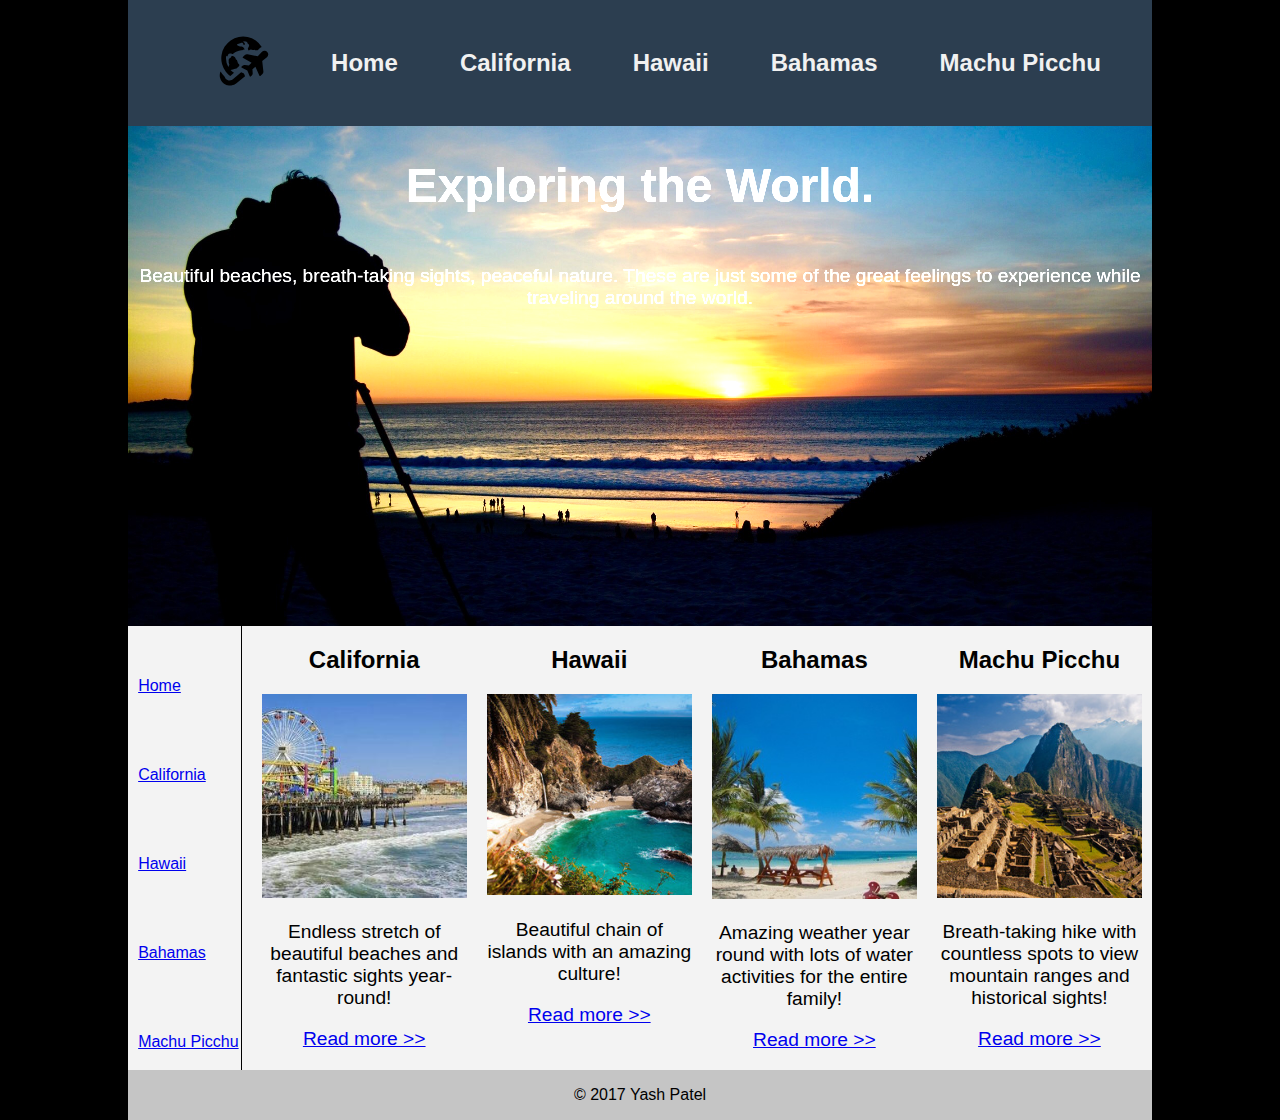
<file: index.html>
<!doctype html>
<html lang="en">

<head>
  <meta charset="utf-8">
  <title>Traveling the World</title>
  <meta name="viewport" content="width=device-width">
  <link rel="stylesheet" href="css/fonts.css">
  <link rel="stylesheet" href="css/normalize.css">
  
  <link rel="stylesheet" href="css/home.css">
  

  <script>
  // Picture element HTML5 shiv
  document.createElement("picture");
  </script>
  <script src="js/picturefill.min.js" async></script>



</head>

<body>
  <div class="wrapper">
    <div class="navigation">
      <nav class="col-12">
        <ul>
          <li><svg class="svg-logo" xmlns="http://www.w3.org/2000/svg" data-name="Layer 1" viewBox="0 0 100 100" x="0px" y="0px"><title>Artboard 12</title><path class="svg-logo-path" d="M3.14,70.94A51.77,51.77,0,0,0,10.93,81a10.58,10.58,0,0,0,7,7.43,9.16,9.16,0,0,0,1.28.32l.27,0,.42.07.29,0,.33,0a10.86,10.86,0,0,0,2.66-.15,10.26,10.26,0,0,0,4.63-2.16L44.34,72.44l5.56,2.79,2.21,5.35L34.28,94.83a20.55,20.55,0,0,1-8.57,3.82l-.88.15a20.76,20.76,0,0,1-5.13.09c-.28,0-.58-.07-.89-.12l-.35-.05c-.26,0-.57-.11-.88-.17l-.33-.07a18.4,18.4,0,0,1-2.48-.72A20.13,20.13,0,0,1,1.94,83.12a20,20,0,0,1,.37-9.93A18.92,18.92,0,0,1,3.14,70.94ZM96.56,31.76a7.23,7.23,0,0,0-5.28-2.33A7.23,7.23,0,0,0,86,31.66l-8.53,8.86L57,36.66a6.09,6.09,0,0,0-5.26,1.52l-3.6,3.35a1.66,1.66,0,0,0,.34,2.67l16.7,9.06L59.67,59l-7.8-1.12a5.72,5.72,0,0,0-4.74,1.48l-1.67,1.55a1.66,1.66,0,0,0,.39,2.69L56.64,69l4.61,11.16a1.66,1.66,0,0,0,2.66.58l1.67-1.55a5.73,5.73,0,0,0,1.82-4.62l-.56-8,6-5,7.82,17.32a1.66,1.66,0,0,0,2,.89,1.66,1.66,0,0,0,.6-.36L86.89,76a6.09,6.09,0,0,0,1.9-5.13L86.43,50.19l9.45-7.86a7.29,7.29,0,0,0,.68-10.57ZM58.19,24c-.91,1.5-.15,2.79.58,3.91a1.39,1.39,0,0,0,2.34.33c.71-.67,2.24-1.41,2.84-1.09,2.22,1.21,4.38,1,6.65.55.1,0,2,.95,2.11.92,1.44-.35,4.39.85,5.21-.83l1.94-2a15.83,15.83,0,0,1,5.63-3.73A43.62,43.62,0,1,0,14,71.77l.71.86.62.72c.52.59,1.06,1.18,1.62,1.74l.14.17A43.84,43.84,0,0,0,22.63,80L30,73.6a34.5,34.5,0,0,1-7-5.8h.05c3-.85,6.1-1.71,9.15-2.53.3-.08.67.13,1,.08,1.25-.17,2.51-.24,3.23-1.62A3.22,3.22,0,0,1,38,62.49c1.12-.51,3-2.85,2.77-4-.15-.87-.5-2.09-1.14-2.42a4.08,4.08,0,0,1-2-2.72c-.53-1.55-1.07-3.09-1.66-4.61-.17-.43-.46-1-.82-1.12a2.63,2.63,0,0,1-1.74-2.2c-.49-2.64-2.08-4.12-4.55-5.06s-4-.66-5.06,1.89a3.44,3.44,0,0,1-2.48,2.27,2.11,2.11,0,0,0-1,.73c-2,2.47-.38,5.38-.95,8,0,.17.12.37.19.56.26.75.48,1.52.81,2.23a2.68,2.68,0,0,1-.11,2.52c-.53,1.07-1,2.16-1.56,3.24a34.12,34.12,0,0,1-4.21-22.75,2.75,2.75,0,0,0,1,1.5c.67.4,1.2.47,1.55-.43s.89-1.78,1.24-2.71a2.38,2.38,0,0,1,1.89-1.69c1.08-.18,2.16-.39,3.26-.48a4.76,4.76,0,0,1,2.11.15c1.91.78,3.12.44,4.24-1.31a2.61,2.61,0,0,1,1.06-.83c1.57-.76,3.19-1.43,4.76-2.2a25.65,25.65,0,0,1,8.82-2.48c2.77-.26,5-1.65,7.4-2.15a10.93,10.93,0,0,1-2.16-2.36,3.43,3.43,0,0,0-2-2c-.8-.3-1.51-.83-2.32-1A10.44,10.44,0,0,0,43,20.86a11.79,11.79,0,0,1-2.4-.14c-.81-.21-1.52-.79-2.32-1-1.58-.49-2-1.7-2.2-3.21l7.81-2.76c2.48-.88,3.93-.22,4.77,2.27a9.94,9.94,0,0,1,.26,2l.58-.28,1.89-.12a3.21,3.21,0,0,0,0-3.21,2.72,2.72,0,0,0-.71-.77,4.91,4.91,0,0,1-1.51-1.86,3.15,3.15,0,0,0-.89-1.25,33.88,33.88,0,0,1,5.56.47c1.86.76,3.23,1.85,3.56,4,0,.21.39.4.63.56,2.29,1.43,2.78,3.07,1.63,5.54A31.11,31.11,0,0,1,58.19,24Z"/></svg></li>
          <li><a href="index.html">Home</a></li>
          <li><a href="california.html">California</a></li>
          <li><a href="coming_soon.html">Hawaii</a></li>
          <li><a href="coming_soon.html">Bahamas</a></li>
          <li><a href="coming_soon.html">Machu Picchu</a></li>
        </ul>
      </nav>
    </div>
    
    
    <div class="header">
      <header class="col-4">
        <h1>Exploring the World.</h1>
        <p>Beautiful beaches, breath-taking sights, peaceful nature. These are just some of the great feelings to experience while traveling around the world.</p>
      </header>
    </div>
    


    <div class="content">
      <div class="sidebar">
        <ul>
          <li><a href="index.html">Home</a></li>
          <li><a href="california.html">California</a></li>
          <li><a href="coming_soon.html">Hawaii</a></li>
          <li><a href="coming_soon.html">Bahamas</a></li>
          <li><a href="coming_soon.html">Machu Picchu</a></li>
        </ul>
      </div>

      <article class="col-3">
        <h2>California</h2>
        <!-- RESPONSIVE IMAGES -->
        <picture>
          <source srcset="img/home/california-large.jpg" media="(min-width: 1014px)">
          <source srcset="img/home/california-medium.jpg" media="(min-width: 702px)">
          <!-- Fallback -->
          <img src="img/home/california.jpg" alt="California">
        </picture>
        <p>Endless stretch of beautiful beaches and fantastic sights year-round!</p>
        <p><a href="california.html">Read more &gt;&gt;</a></p>
      </article>
      <article class="col-3">
        <h2>Hawaii</h2>
        <!-- RESPONSIVE IMAGES -->
        <picture>
          <source srcset="img/home/hawaii-large.jpg" media="(min-width: 1014px)">
          <source srcset="img/home/hawaii-medium.jpg" media="(min-width: 702px)">
          <!-- Fallback -->
          <img src="img/home/hawaii.jpg" alt="Hawaii">
        </picture>
        <p>Beautiful chain of islands with an amazing culture!</p>
        <p><a href="coming_soon.html">Read more &gt;&gt;</a></p>
      </article>
      <article class="col-3">
        <h2>Bahamas</h2>
        <!-- RESPONSIVE IMAGES -->
        <picture>
          <source srcset="img/home/bahamas-large.jpg" media="(min-width: 1014px)">
          <source srcset="img/home/bahamas-medium.jpg" media="(min-width: 702px)">
          <!-- Fallback -->
          <img src="img/home/bahamas.jpg" alt="Bahamas">
        </picture>
        <p>Amazing weather year round with lots of water activities for the entire family!</p>
        <p><a href="coming_soon.html">Read more &gt;&gt;</a></p>
      </article>
      <article class="col-3">
        <h2>Machu Picchu</h2>
        <!-- RESPONSIVE IMAGES -->
        <picture>
          <source srcset="img/home/machu_picchu-large.jpg" media="(min-width: 1014px)">
          <source srcset="img/home/machu_picchu-medium.jpg" media="(min-width: 702px)">
          <!-- Fallback -->
          <img src="img/home/machu_picchu.jpg" alt="Machu Picchu" class="img-responsive">
        </picture>
        <p>Breath-taking hike with countless spots to view mountain ranges and historical sights!</p>
        <p><a href="coming_soon.html">Read more &gt;&gt;</a></p>
      </article>
    </div>
    

    <div class="footer">
      <footer class="col-12">
        <p>&copy; 2017 Yash Patel</p>
      </footer>
    </div>
  </div>

</body>

</html>
</file>
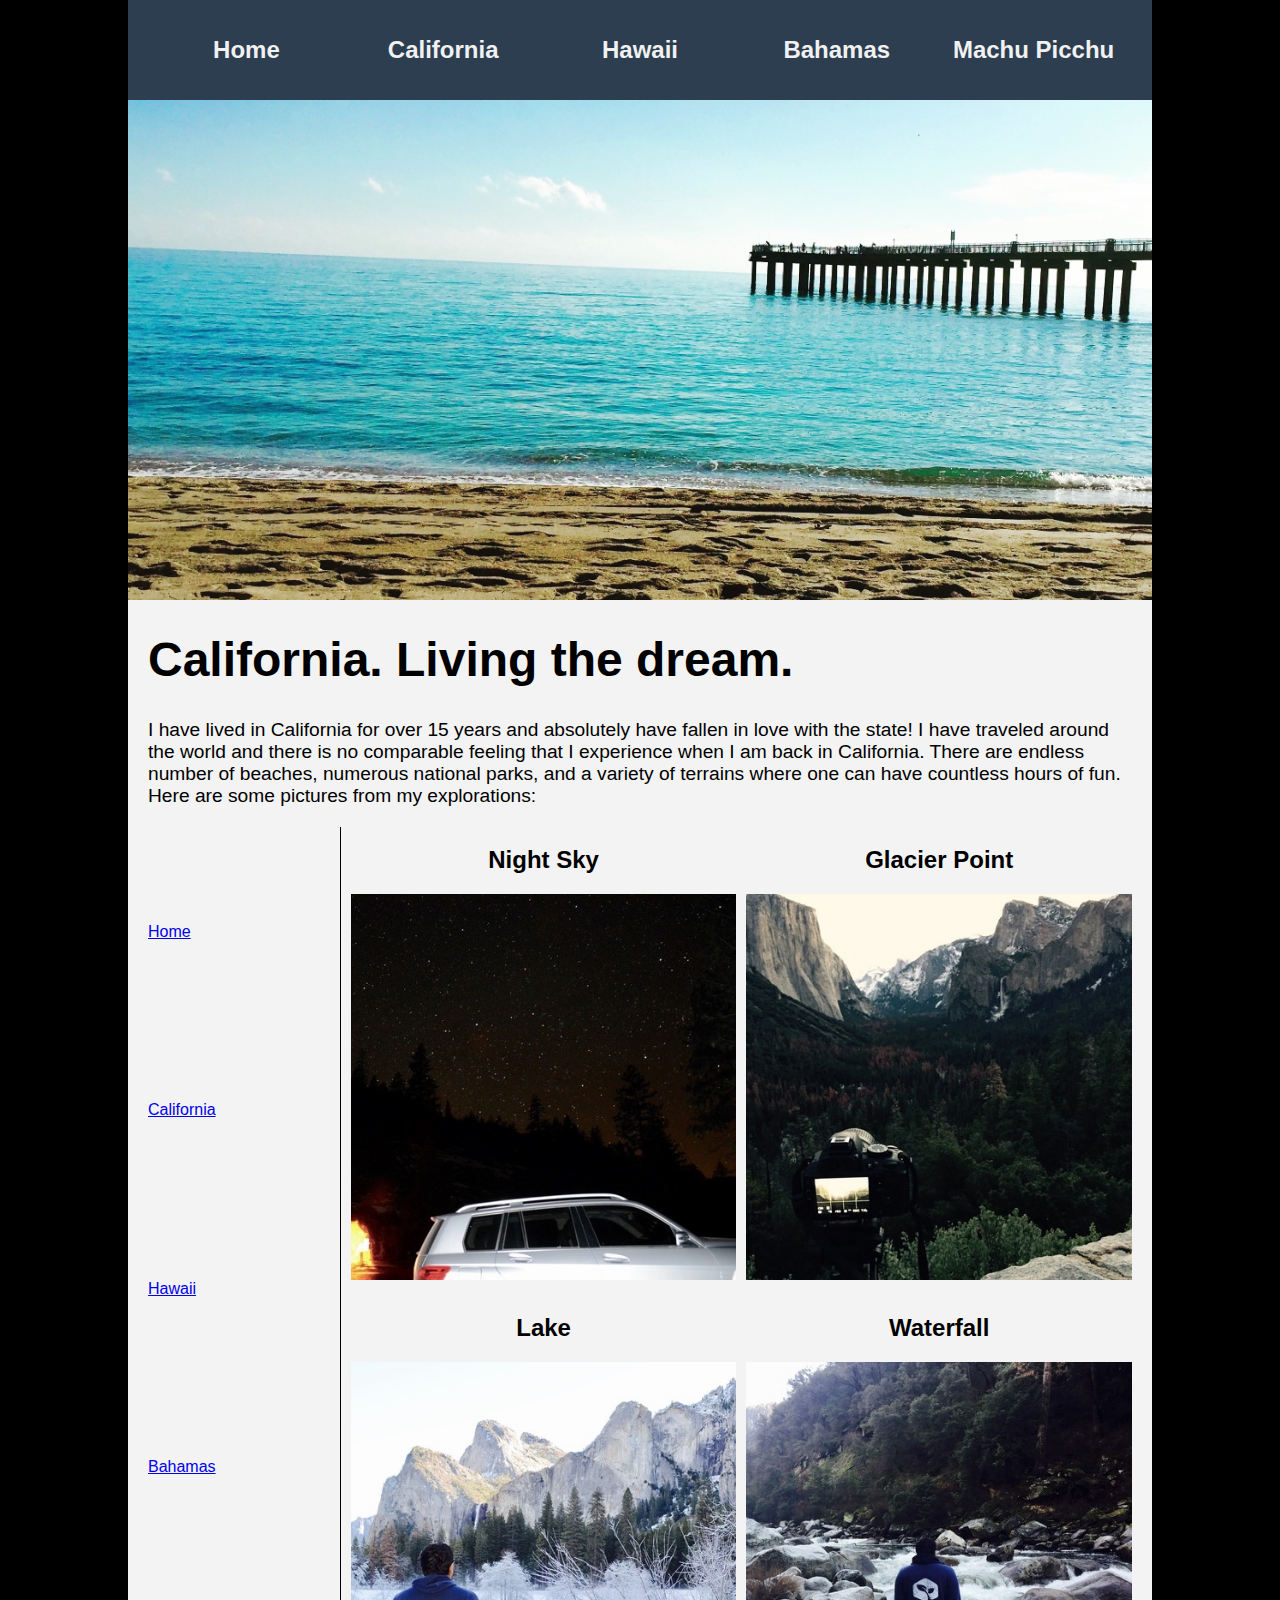
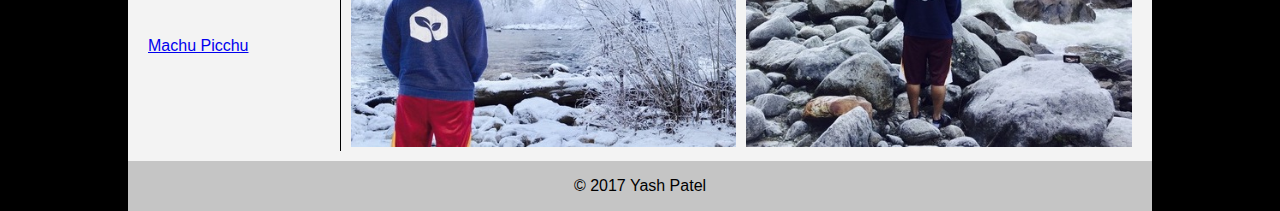
<file: california.html>
<!doctype html>
<html lang="en">

<head>
  <meta charset="utf-8">
  <title>Traveling the World</title>
  <meta name="viewport" content="width=device-width">
  <link rel="stylesheet" href="css/fonts.css">
  <link rel="stylesheet" href="css/normalize.css">
  <link rel="stylesheet" href="css/california.css">
  

  <script>
  // Picture element HTML5 shiv
  document.createElement("picture");
  </script>
  <script src="js/picturefill.min.js" async></script>


</head>

<body>
  <div class="wrapper">
    <div class="navigation">
      <nav class="col-12">
        <ul>
          <li><a href="index.html">Home</a></li>
          <li><a href="california.html">California</a></li>
          <li><a href="coming_soon.html">Hawaii</a></li>
          <li><a href="coming_soon.html">Bahamas</a></li>
          <li><a href="coming_soon.html">Machu Picchu</a></li>
        </ul>
      </nav>
    </div>
    
    <div class="header">
      <header class="col-12">
      </header>
    </div>
    
    <div class="intro">
      <div class="col-12">
        <h1>California. Living the dream.</h1>
        <p>I have lived in California for over 15 years and absolutely have fallen in love with the state! I have traveled around the world and there is no comparable feeling that I experience when I am back in California. There are endless number of beaches, numerous national parks, and a variety of terrains where one can have countless hours of fun. Here are some pictures from my explorations:</p>
      </div>
    </div>
    
    <div class="content">
      <div class="sidebar">
        <ul>
          <li><a href="index.html">Home</a></li>
          <li><a href="california.html">California</a></li>
          <li><a href="coming_soon.html">Hawaii</a></li>
          <li><a href="coming_soon.html">Bahamas</a></li>
          <li><a href="coming_soon.html">Machu Picchu</a></li>
        </ul>
      </div>
      <article class="col-6">
        <h2>Night Sky</h2>
        <img src="img/california/cali1.jpg" alt="California">
      </article>
      <article class="col-6">
        <h2>Glacier Point</h2>
        <img src="img/california/cali2.jpg" alt="Hawaii">
      </article>
      <article class="col-6">
        <h2>Lake</h2>
        <img src="img/california/cali3.jpg" alt="California">
      </article>
      <article class="col-6">
        <h2>Waterfall</h2>
        <img src="img/california/cali4.jpg" alt="Hawaii">
      </article>
    </div>
    
    <div class="footer">
      <footer class="col-12">
        <p>&copy; 2017 Yash Patel</p>
      </footer>
    </div>

  </div>
</body>

</html>
</file>
<file: css/fonts.css>
/* cyrillic */

@font-face {
  font-family: 'Playfair Display';
  font-style: normal;
  font-weight: 400;
  src: local('Playfair Display'), local('PlayfairDisplay-Regular'), url(https://fonts.gstatic.com/s/playfairdisplay/v10/2NBgzUtEeyB-Xtpr9bm1CUWuyv0RVbgLJQMqSxG4y4c.woff) format('woff');
  unicode-range: U+0400-045F, U+0490-0491, U+04B0-04B1, U+2116;
}


/* latin-ext */

@font-face {
  font-family: 'Playfair Display';
  font-style: normal;
  font-weight: 400;
  src: local('Playfair Display'), local('PlayfairDisplay-Regular'), url(https://fonts.gstatic.com/s/playfairdisplay/v10/2NBgzUtEeyB-Xtpr9bm1CYWvEuVG4MG5bQ2krslm_Cg.woff) format('woff');
  unicode-range: U+0100-024F, U+1E00-1EFF, U+20A0-20AB, U+20AD-20CF, U+2C60-2C7F, U+A720-A7FF;
}


/* latin */

@font-face {
  font-family: 'Playfair Display';
  font-style: normal;
  font-weight: 400;
  src: local('Playfair Display'), local('PlayfairDisplay-Regular'), url(https://fonts.gstatic.com/s/playfairdisplay/v10/2NBgzUtEeyB-Xtpr9bm1CV4QaRhHkZLZrsruvIjJ6Xo.woff) format('woff');
  unicode-range: U+0000-00FF, U+0131, U+0152-0153, U+02C6, U+02DA, U+02DC, U+2000-206F, U+2074, U+20AC, U+2212, U+2215;
}


/* latin-ext */

@font-face {
  font-family: 'Raleway';
  font-style: normal;
  font-weight: 400;
  src: local('Raleway'), local('Raleway-Regular'), url(https://fonts.gstatic.com/s/raleway/v11/KZIBeBMugm8Hv3hZPrGeC1KPGs1ZzpMvnHX-7fPOuAc.woff) format('woff');
  unicode-range: U+0100-024F, U+1E00-1EFF, U+20A0-20AB, U+20AD-20CF, U+2C60-2C7F, U+A720-A7FF;
}


/* latin */

@font-face {
  font-family: 'Raleway';
  font-style: normal;
  font-weight: 400;
  src: local('Raleway'), local('Raleway-Regular'), url(https://fonts.gstatic.com/s/raleway/v11/cIFypx4yrWPDz3zOxk7hIQLUuEpTyoUstqEm5AMlJo4.woff) format('woff');
  unicode-range: U+0000-00FF, U+0131, U+0152-0153, U+02C6, U+02DA, U+02DC, U+2000-206F, U+2074, U+20AC, U+2212, U+2215;
}
</file>
<file: css/home.css>
body {
  background-color: black;
}

.wrapper {
  width: 80%;
  margin: 0 auto;
  background: #f3f3f3;
}


nav {
  margin: 0;
  padding: 20px;
  background-color: #2c3e50;
}

/* FLEXBOX LAYOUT */
nav ul {
  list-style-type: none;
  display: flex;
  flex-flow: wrap row;
  justify-content: space-around;
  align-items: center; 
}

nav ul li a { 
  text-decoration: none;
  font-size: 1.5em;
  font-weight: bold;
  color: #f1f1f1;
}


/* FLEXBOX LAYOUT */
header {
  display: flex;
  flex-flow: wrap column;
  justify-content: flex-start;
  align-items: center;
  color: white;
  text-align: center;
  height: 500px;
    background: url(../img/home/home-header-large.jpg) no-repeat;
    background-size: cover;
}


header h1 {
  font-size: 3em;
}


header p, p {
  font-size: 1.2em;
}


/* FLEXBOX LAYOUT */
.content {
  display: flex;
  flex-flow: row wrap;
  justify-content: space-around;
  text-align: center;
}

/* FLEXBOX LAYOUT */
.content article {
  flex-basis: 20%;
}

.content article img {
  width: 100%;
}


/* FLEXBOX LAYOUT */
.content .sidebar {
  display: flex;
  width: 10%; 
  border-right: 1px solid black;
}

/* FLEXBOX LAYOUT */
.content .sidebar ul {
  padding: 0;
  height: 100%;
  list-style: none;
  display: flex;
  flex-flow: column wrap;
  justify-content: space-around;

}

.content .sidebar ul li {
  text-align: left;
}


/* FLEXBOX LAYOUT */
.footer {
  display: flex;
  justify-content: center;
  background-color: #c5c5c5;
  flex-flow: row nowrap;
}

.footer p {
  font-size: 1em;
}


@media (max-width: 1100px) {
  /* FLEXBOX LAYOUT */
  nav ul li {
    flex-basis: 100%;
    text-align: center;
    font-size: .8em;
  }

  .content .sidebar {
    order: 1;
    width: 100%;
    border-right: none;
    border-top: 1px solid black;
  }

  .content .sidebar ul {
    flex-flow: row nowrap;
    width: 100%;
  }

  /* FLEXBOX LAYOUT */
  .content article {
    flex-basis: 44%;
  }
}

/* Media Query: Adjust header when screen gets small */
@media (max-width: 701px) {
  /* FLEXBOX LAYOUT */
  header {
    height: 300px;
    background: url(../img/home/home-header-medium.jpg) no-repeat;
    background-size: cover;
    justify-content: center;
  }

  header h1 {
    font-size: 1.6em;
  }
  header p {
    font-size: 1em;
  }
  /* FLEXBOX LAYOUT */
  .content article {
    flex-basis: 95%;
  }
}




/* ~~~~~~~~~~~~~~~~~~~~~~~~~~~~~~~~~~~~~~~~~~~~~~~~~~~~~~~~~~~~~~~~~~~~~~~~~*/
/* ~~~~~~~~~~~ TRANSITION, TRANSFORM, ANIMATION CODE BELOW!!!  ~~~~~~~~~~~~~*/
/* ~~~~~~~~~~~~~~~~~~~~~~~~~~~~~~~~~~~~~~~~~~~~~~~~~~~~~~~~~~~~~~~~~~~~~~~~~*/
nav ul li {
  transition: transform 0.1s;
}

nav ul li:hover {
  transform: scale(1.2);
}


article img {
  transition: transform 0.5s, filter 0.5s;
}


article img:hover {
  transform: scale(1.05);
  filter: brightness(1.3);
}


.header {
  animation: 1s ease-out 0s 1 headerSliding;
  transition: filter 0.5s;
  filter: brightness(1.3);
}

@keyframes headerSliding {
  0% {
    transform: translateX(-100%);
  }
  100% {
    transform: translateX(0);
  }
}


.svg-logo {
  height: 50px;
  animation: 3s ease-out 0s infinite svgLogo;
}


.svg-logo-path {
  
}


@keyframes svgLogo {
  0% {
    fill: #DC4C46;
  }
  10% {
    fill: #672E3B;
  }
  20% {
    fill: #F3D6E4;
  }
  30% {
    fill: #C48F65;
  }
  40% {
    fill: #653A5E;
  }
  50% {
    fill: #898E8C;
  }
  60% {
    fill: #005960;
  }
  70% {
    fill: #9C9A40;
  }
  80% {
    fill: #4F84C4;
  }
  90% {
    fill: #D2691E;
  }
  100% {
    fill: #F6D155;
  }
}
</file>
<file: css/california.css>
body {
  background-color: black;
}

.wrapper {
  width: 80%;
  margin: 0 auto;
  background: #f3f3f3;
}

nav {
  margin: 0;
  padding: 20px;
  background-color: #2c3e50;
}

/* CSS GRID LAYOUT */
nav ul {
  list-style-type: none;
  display: grid;
  grid-template-columns: repeat(5, 1fr);
  padding-left: 0;
  text-align: center;
}

nav ul li a { 
  text-decoration: none;
  font-size: 1.5em;
  font-weight: bold;
  color: #f1f1f1;
}


/* CSS GRID LAYOUT */
.header {
  background-size: cover;
  display: grid;
  grid-template-columns: 1fr;
}


.content, .intro {
  padding: 0 20px;
}

/* CSS GRID LAYOUT */
.content {
  display: grid;
  grid-template-columns: 1fr 2fr 2fr;
  grid-gap: 10px;
  text-align: center;
}


/* CSS GRID LAYOUT */
.content .sidebar {
  grid-row: 1 / 3;
  display: flex;
  border-right: 1px solid black;
}


/* FLEXBOX LAYOUT */
.content .sidebar ul {
  padding: 0;
  list-style: none;
  display: flex;
  flex-flow: column wrap;
  justify-content: space-around;

}


.content .sidebar ul li {
  text-align: left;
}


div img {
  width: 100%;
}


/* CSS GRID LAYOUT */
.footer {
  display: grid;
  grid-template-columns: 1fr;
  margin-top: 10px;
  background-color: #c5c5c5;
  text-align: center;
}


.footer p {
  font-size: 1em;
}


@media (max-width: 1100px) {
  /* FLEXBOX LAYOUT */
  header {
    height: 300px;
    background: url(../img/california/cali-header-medium.jpg) no-repeat;
    background-size: cover;
    justify-content: center;
  }


  /* CSS GRID LAYOUT */
  nav ul {
    grid-template-columns: repeat(1, 1fr);
    text-align: center;
  }


  .content .sidebar {
    display: none;
  }


  /* CSS GRID LAYOUT */
  .content {
    grid-template-columns: 1fr;
  }
}

/* Media Query: Adjust header when screen gets small */
@media (max-width: 701px) {
  header h1 {
    font-size: 1.6em;
  }
  header p {
    font-size: 1em;
  }
}




@media (min-width: 702px) {
  header {
    background: url(../img/california/cali-header-large.jpg) no-repeat;
    background-size: cover; 
    height: 500px;
  }
  h1 {
    font-size: 3em;
  }
  p {
    font-size: 1.2em;
  }
}
</file>
